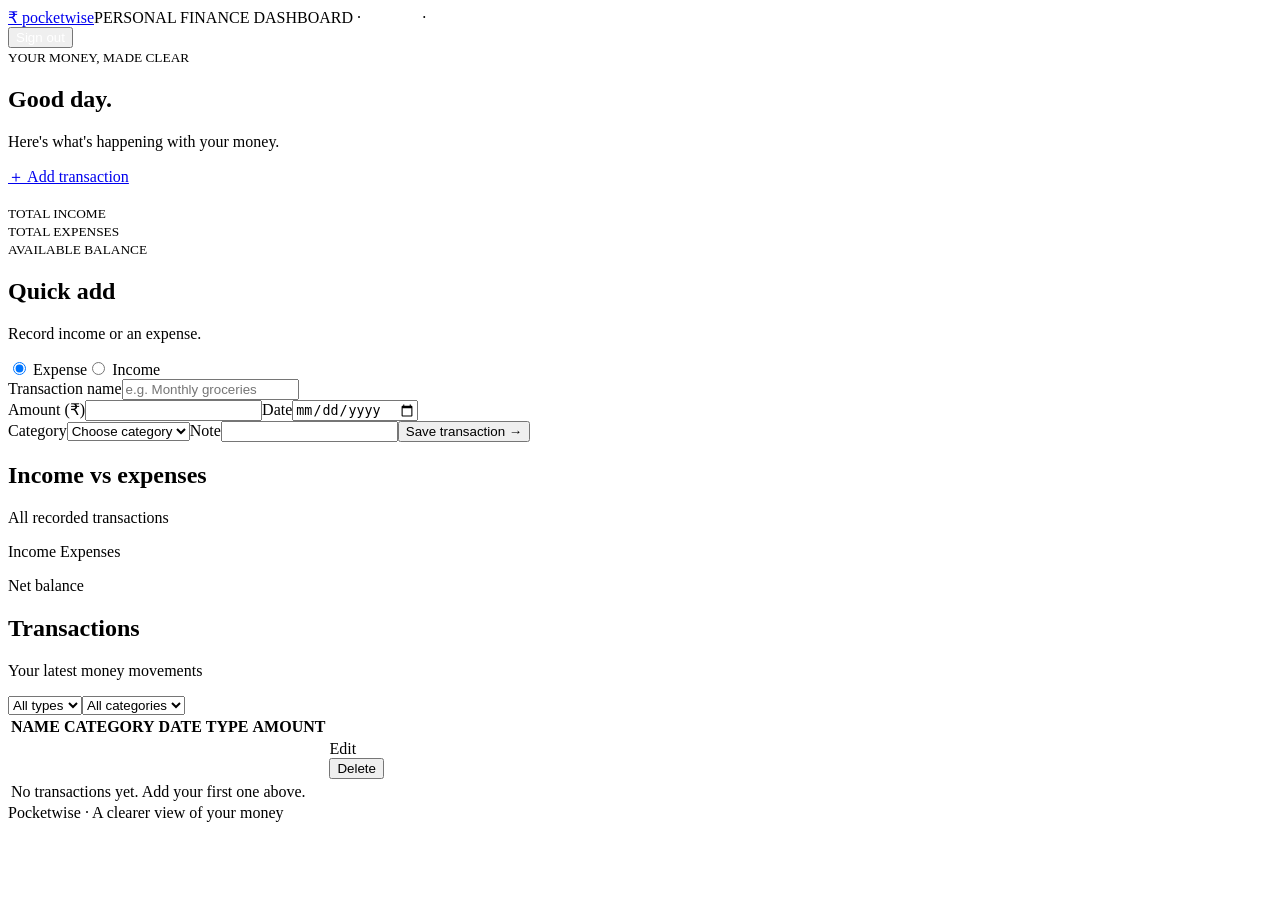
<file: src/main/resources/templates/index.html>
<!doctype html><html lang="en" xmlns:th="http://www.thymeleaf.org"><head><meta charset="utf-8"><meta name="viewport" content="width=device-width,initial-scale=1"><title>Pocketwise | Expense Tracker</title><link rel="stylesheet" th:href="@{/css/style.css}"></head><body>
<header><a href="/" class="brand">₹ pocketwise</a><span>PERSONAL FINANCE DASHBOARD · <a href="/admin" th:if="${admin}" style="color:white">ADMIN</a> · <form class="inline" method="post" th:action="@{/logout}"><button class="link" style="color:white">Sign out</button></form></span></header><main>
<section class="intro"><div><small>YOUR MONEY, MADE CLEAR</small><h1>Good day<span>.</span></h1><p>Here's what's happening with your money.</p></div><a class="button" href="#add">＋ Add transaction</a></section>
<p class="notice" th:if="${success}" th:text="${success}"></p>
<section class="stats"><article><small>TOTAL INCOME</small><strong th:text="'₹ '+${#numbers.formatDecimal(income,1,'COMMA',2,'POINT')}"></strong></article><article><small>TOTAL EXPENSES</small><strong th:text="'₹ '+${#numbers.formatDecimal(expenses,1,'COMMA',2,'POINT')}"></strong></article><article><small>AVAILABLE BALANCE</small><strong th:text="'₹ '+${#numbers.formatDecimal(balance,1,'COMMA',2,'POINT')}"></strong></article></section>
<section class="layout"><article class="panel" id="add"><h2>Quick add</h2><p>Record income or an expense.</p><form th:action="@{/transactions}" method="post" class="form"><div class="types"><label><input type="radio" name="type" value="EXPENSE" checked> Expense</label><label><input type="radio" name="type" value="INCOME"> Income</label></div><label>Transaction name<input name="title" required placeholder="e.g. Monthly groceries"></label><div class="twocol"><label>Amount (₹)<input name="amount" type="number" min=".01" step=".01" required></label><label>Date<input name="transactionDate" type="date" required th:value="${today}"></label></div><label>Category<select name="category" required><option value="">Choose category</option><option th:each="c : ${categories}" th:value="${c}" th:text="${c}"></option></select></label><label>Note<input name="description"></label><button class="button">Save transaction →</button></form></article>
<article class="panel"><h2>Income vs expenses</h2><p>All recorded transactions</p><div class="bar"><span th:style="'width:'+ ${incomePercent}+'%'"></span></div><div class="legend"><span>Income <b th:text="'₹ '+${#numbers.formatDecimal(income,1,'COMMA',2,'POINT')}"></b></span><span>Expenses <b th:text="'₹ '+${#numbers.formatDecimal(expenses,1,'COMMA',2,'POINT')}"></b></span></div><p class="balance">Net balance <b th:text="'₹ '+${#numbers.formatDecimal(balance,1,'COMMA',2,'POINT')}"></b></p></article></section>
<section class="panel"><div class="tablehead"><div><h2>Transactions</h2><p>Your latest money movements</p></div><form method="get" class="filters"><select name="type" onchange="this.form.submit()"><option value="">All types</option><option value="INCOME" th:selected="${selectedType=='INCOME'}">Income</option><option value="EXPENSE" th:selected="${selectedType=='EXPENSE'}">Expense</option></select><select name="category" onchange="this.form.submit()"><option value="">All categories</option><option th:each="c : ${categories}" th:value="${c}" th:text="${c}" th:selected="${selectedCategory==c}"></option></select></form></div><div class="scroll"><table><thead><tr><th>NAME</th><th>CATEGORY</th><th>DATE</th><th>TYPE</th><th>AMOUNT</th><th></th></tr></thead><tbody><tr th:each="t : ${transactions}"><td><b th:text="${t.title}"></b><small th:text="${t.description}"></small></td><td th:text="${t.category}"></td><td th:text="${#temporals.format(t.transactionDate,'dd MMM yyyy')}"></td><td th:text="${t.type}"></td><td th:text="'₹ '+${#numbers.formatDecimal(t.amount,1,'COMMA',2,'POINT')}"></td><td><a th:href="@{/transactions/{id}/edit(id=${t.id})}">Edit</a> <form class="inline" th:action="@{/transactions/{id}/delete(id=${t.id})}" method="post"><button class="link" onclick="return confirm('Delete this transaction?')">Delete</button></form></td></tr><tr th:if="${#lists.isEmpty(transactions)}"><td colspan="6" class="empty">No transactions yet. Add your first one above.</td></tr></tbody></table></div></section><footer>Pocketwise · A clearer view of your money</footer></main></body></html>
</file>
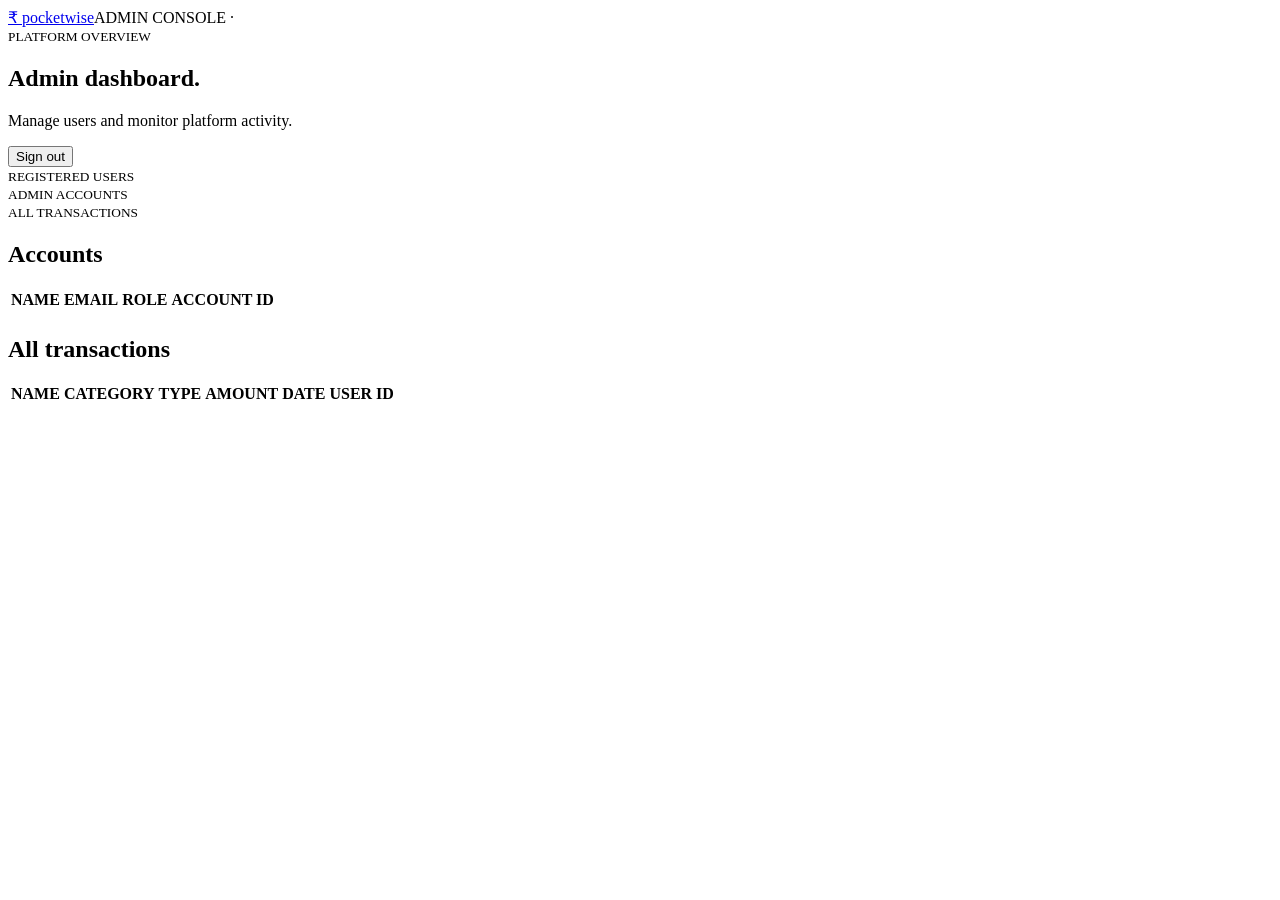
<file: src/main/resources/templates/admin.html>
<!doctype html><html lang="en" xmlns:th="http://www.thymeleaf.org"><head><meta charset="utf-8"><meta name="viewport" content="width=device-width,initial-scale=1"><title>Admin | Pocketwise</title><link rel="stylesheet" th:href="@{/css/style.css}"></head><body><header><a href="/" class="brand">₹ pocketwise</a><span>ADMIN CONSOLE · <a href="/" style="color:white">USER APP</a></span></header><main><section class="intro"><div><small>PLATFORM OVERVIEW</small><h1>Admin dashboard<span>.</span></h1><p>Manage users and monitor platform activity.</p></div><form method="post" th:action="@{/logout}"><button class="button">Sign out</button></form></section><section class="stats"><article><small>REGISTERED USERS</small><strong th:text="${userCount}"></strong></article><article><small>ADMIN ACCOUNTS</small><strong th:text="${adminCount}"></strong></article><article><small>ALL TRANSACTIONS</small><strong th:text="${transactionCount}"></strong></article></section><section class="panel"><h2>Accounts</h2><div class="scroll"><table><thead><tr><th>NAME</th><th>EMAIL</th><th>ROLE</th><th>ACCOUNT ID</th></tr></thead><tbody><tr th:each="u : ${users}"><td th:text="${u.name}"></td><td th:text="${u.email}"></td><td th:text="${u.role}"></td><td th:text="${u.id}"></td></tr></tbody></table></div></section><section class="panel" style="margin-top:18px"><h2>All transactions</h2><div class="scroll"><table><thead><tr><th>NAME</th><th>CATEGORY</th><th>TYPE</th><th>AMOUNT</th><th>DATE</th><th>USER ID</th></tr></thead><tbody><tr th:each="t : ${transactions}"><td th:text="${t.title}"></td><td th:text="${t.category}"></td><td th:text="${t.type}"></td><td th:text="${t.amount}"></td><td th:text="${t.transactionDate}"></td><td th:text="${t.owner != null ? t.owner.id : 'Legacy'}"></td></tr></tbody></table></div></section></main></body></html>
</file>
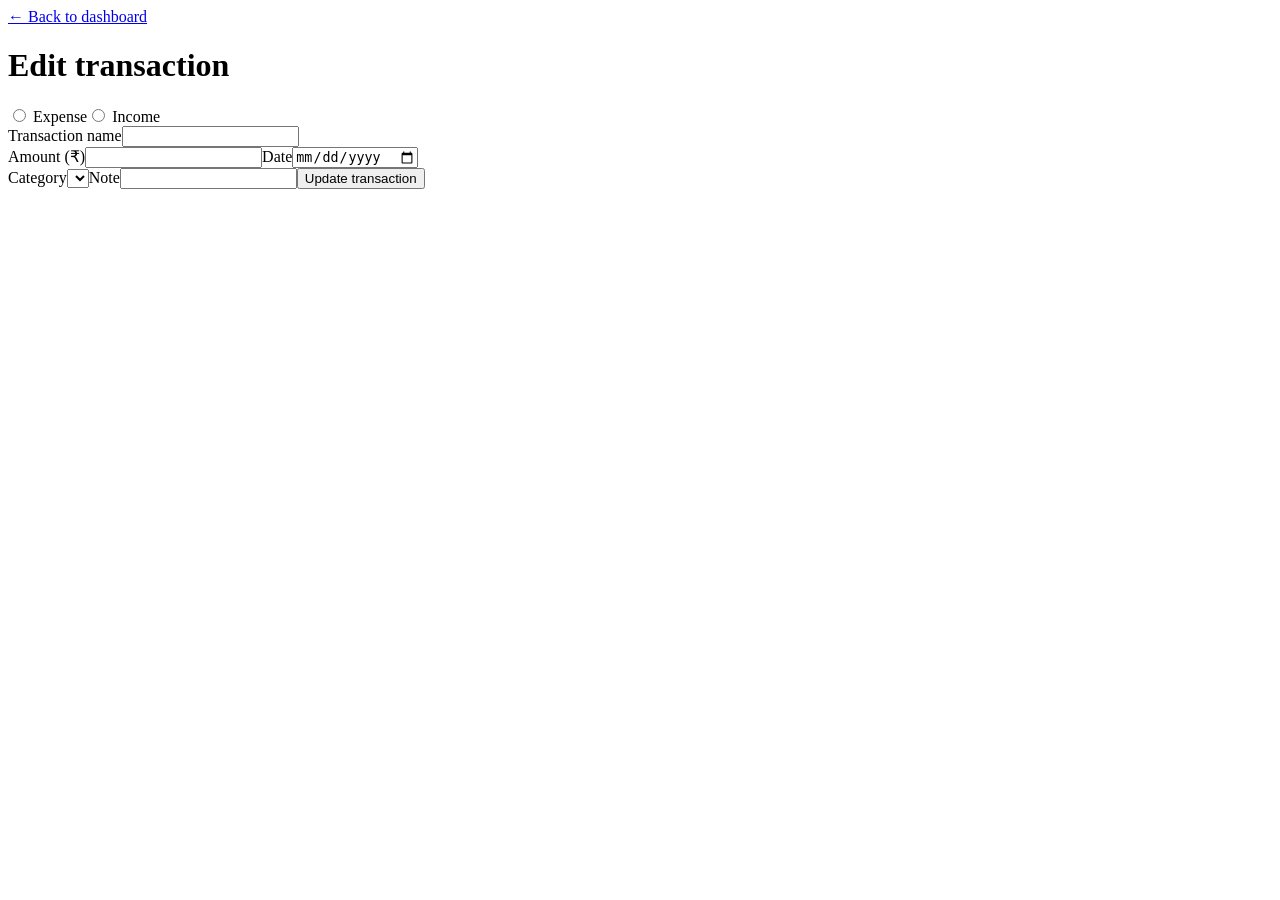
<file: src/main/resources/templates/edit.html>
<!doctype html><html lang="en" xmlns:th="http://www.thymeleaf.org"><head><meta charset="utf-8"><meta name="viewport" content="width=device-width,initial-scale=1"><title>Edit transaction | Pocketwise</title><link rel="stylesheet" th:href="@{/css/style.css}"></head><body><main class="edit panel"><a href="/">← Back to dashboard</a><h1>Edit transaction</h1><form th:action="@{/transactions/{id}/edit(id=${transaction.id})}" method="post" class="form"><div class="types"><label><input type="radio" name="type" value="EXPENSE" th:checked="${transaction.type=='EXPENSE'}"> Expense</label><label><input type="radio" name="type" value="INCOME" th:checked="${transaction.type=='INCOME'}"> Income</label></div><label>Transaction name<input name="title" th:value="${transaction.title}" required></label><div class="twocol"><label>Amount (₹)<input name="amount" type="number" min=".01" step=".01" th:value="${transaction.amount}" required></label><label>Date<input name="transactionDate" type="date" th:value="${transaction.transactionDate}" required></label></div><label>Category<select name="category"><option th:each="c : ${categories}" th:value="${c}" th:text="${c}" th:selected="${transaction.category==c}"></option></select></label><label>Note<input name="description" th:value="${transaction.description}"></label><button class="button">Update transaction</button></form></main></body></html>
</file>
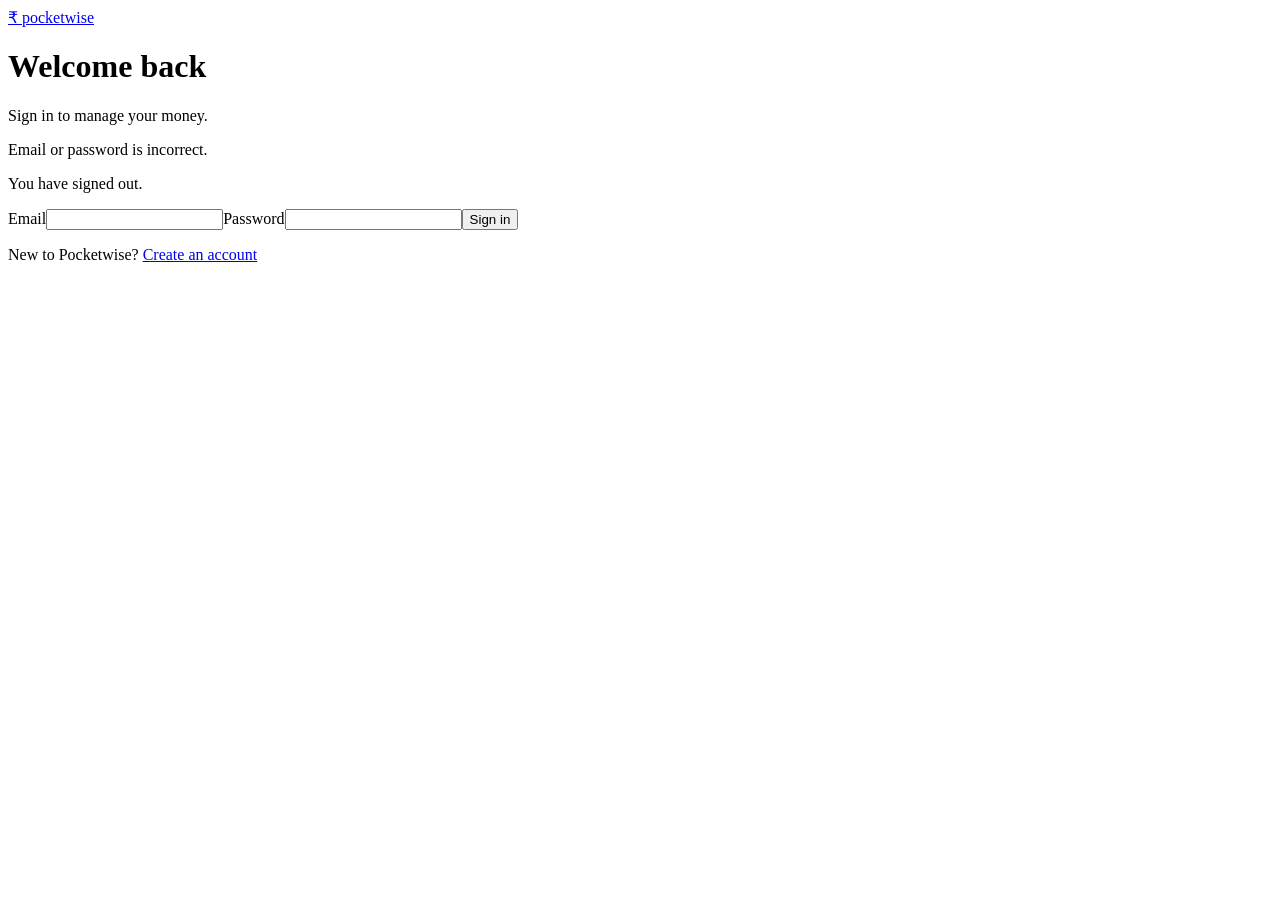
<file: src/main/resources/templates/login.html>
<!doctype html><html lang="en" xmlns:th="http://www.thymeleaf.org"><head><meta charset="utf-8"><meta name="viewport" content="width=device-width,initial-scale=1"><title>Sign in | Pocketwise</title><link rel="stylesheet" th:href="@{/css/style.css}"></head><body><main class="auth panel"><a class="brand" href="/">₹ pocketwise</a><h1>Welcome back</h1><p>Sign in to manage your money.</p><p class="notice" th:if="${success}" th:text="${success}"></p><p class="error" th:if="${param.error}">Email or password is incorrect.</p><p class="notice" th:if="${param.logout}">You have signed out.</p><form class="form" method="post" th:action="@{/login}"><label>Email<input type="email" name="username" required autocomplete="email"></label><label>Password<input type="password" name="password" required autocomplete="current-password"></label><button class="button">Sign in</button></form><p>New to Pocketwise? <a href="/register">Create an account</a></p></main></body></html>
</file>
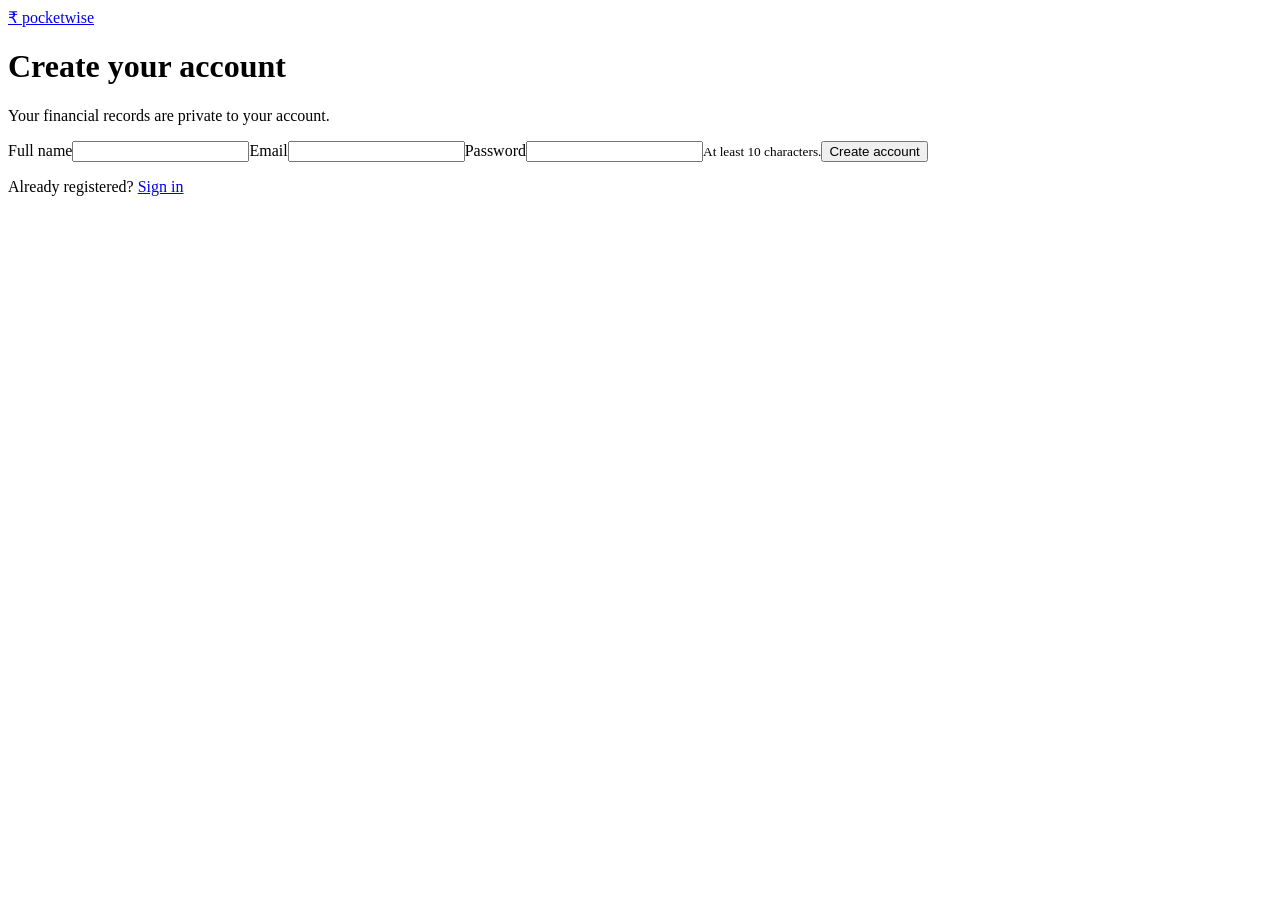
<file: src/main/resources/templates/register.html>
<!doctype html><html lang="en" xmlns:th="http://www.thymeleaf.org"><head><meta charset="utf-8"><meta name="viewport" content="width=device-width,initial-scale=1"><title>Create account | Pocketwise</title><link rel="stylesheet" th:href="@{/css/style.css}"></head><body><main class="auth panel"><a class="brand" href="/">₹ pocketwise</a><h1>Create your account</h1><p>Your financial records are private to your account.</p><p class="error" th:if="${error}" th:text="${error}"></p><form class="form" method="post" th:action="@{/register}"><label>Full name<input name="name" required maxlength="100"></label><label>Email<input type="email" name="email" required autocomplete="email"></label><label>Password<input type="password" name="password" required minlength="10" autocomplete="new-password"><small>At least 10 characters.</small></label><button class="button">Create account</button></form><p>Already registered? <a href="/login">Sign in</a></p></main></body></html>
</file>
